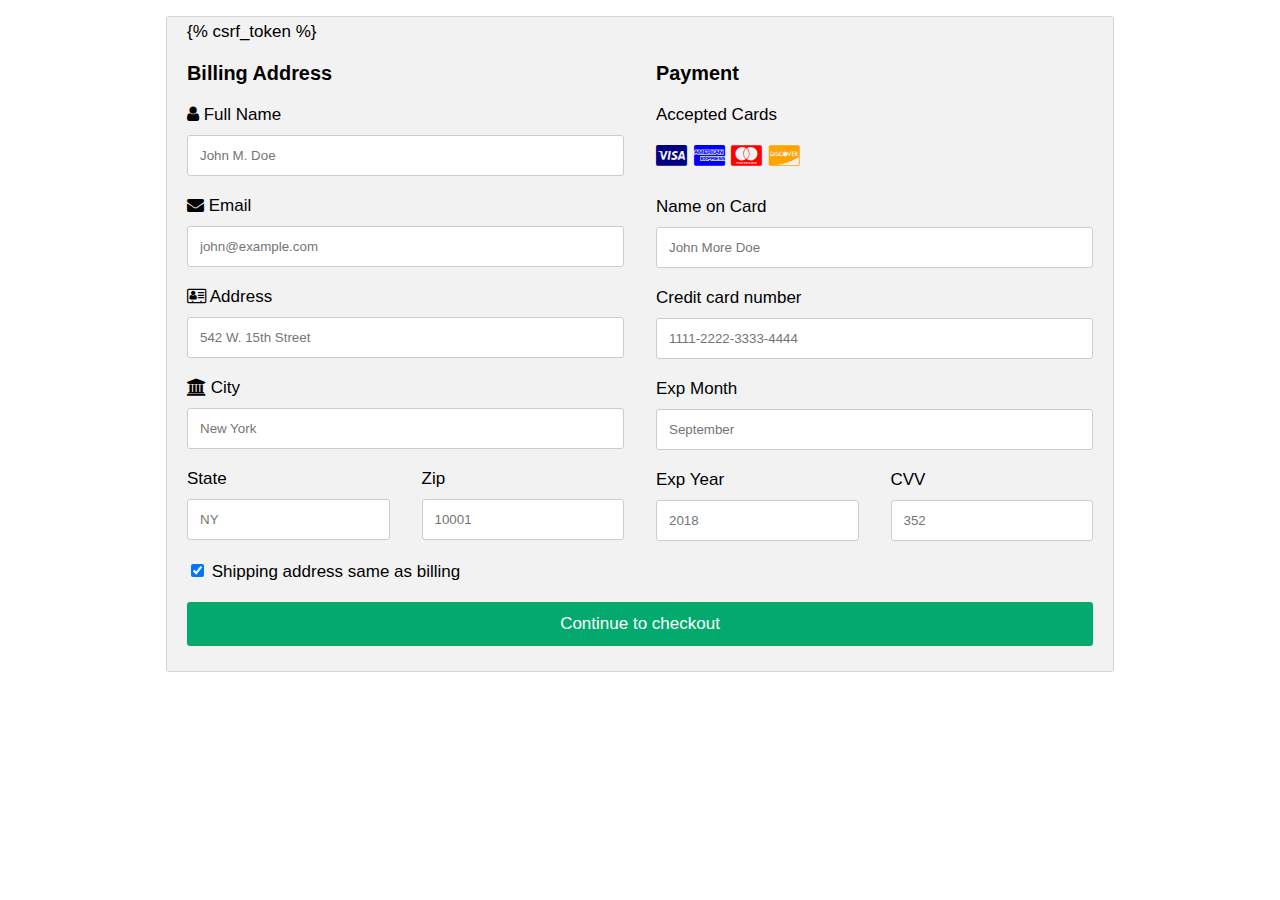
<file: template/address.html>
<!DOCTYPE html>
<html>
<head>
<meta name="viewport" content="width=device-width, initial-scale=1">
<link rel="stylesheet" href="https://cdnjs.cloudflare.com/ajax/libs/font-awesome/4.7.0/css/font-awesome.min.css">
<style>
body {
  font-family: Arial;
  font-size: 17px;
  padding: 8px;
}

* {
  box-sizing: border-box;
}

.row {
  display: -ms-flexbox; /* IE10 */
  display: flex;
  -ms-flex-wrap: wrap; /* IE10 */
  flex-wrap: wrap;
  margin: 0 -16px;
}

.col-25 {
  -ms-flex: 25%; /* IE10 */
  flex: 25%;
}

.col-50 {
  -ms-flex: 50%; /* IE10 */
  flex: 50%;
}

.col-75 {
  -ms-flex: 75%; /* IE10 */
  flex: 75%;
}

.col-25,
.col-50,
.col-75 {
  padding: 0 16px;
}

.container {
  background-color: #f2f2f2;
  padding: 5px 20px 15px 20px;
  border: 1px solid lightgrey;
  border-radius: 3px;
}

input[type=text] {
  width: 100%;
  margin-bottom: 20px;
  padding: 12px;
  border: 1px solid #ccc;
  border-radius: 3px;
}

label {
  margin-bottom: 10px;
  display: block;
}

.icon-container {
  margin-bottom: 20px;
  padding: 7px 0;
  font-size: 24px;
}

.btn {
  background-color: #04AA6D;
  color: white;
  padding: 12px;
  margin: 10px 0;
  border: none;
  width: 100%;
  border-radius: 3px;
  cursor: pointer;
  font-size: 17px;
}

.btn:hover {
  background-color: #45a049;
}

a {
  color: #2196F3;
}

hr {
  border: 1px solid lightgrey;
}

span.price {
  float: right;
  color: grey;
}

/* Responsive layout - when the screen is less than 800px wide, make the two columns stack on top of each other instead of next to each other (also change the direction - make the "cart" column go on top) */
@media (max-width: 800px) {
  .row {
    flex-direction: column-reverse;
  }
  .col-25 {
    margin-bottom: 20px;
  }
}
</style>
</head>
<body>


<div class="row">
  <div class="col-75">
    <div class="container"style="margin-left:150px;margin-right:150px">
      <form action="/succesfull/" method="post">
        {% csrf_token %}
        <div class="row">
          <div class="col-50">
            <h3>Billing Address</h3>
            <label for="fname"><i class="fa fa-user"required></i> Full Name</label>
            <input type="text" id="fname" name="firstname" placeholder="John M. Doe">
            <label for="email"><i class="fa fa-envelope"></i> Email</label>
            <input type="text" id="email" name="email" placeholder="john@example.com">
            <label for="adr"><i class="fa fa-address-card-o"required></i> Address</label>
            <input type="text" id="adr" name="address" placeholder="542 W. 15th Street">
            <label for="city"><i class="fa fa-institution"required></i> City</label>
            <input type="text" id="city" name="city" placeholder="New York">

            <div class="row">
              <div class="col-50">
                <label for="state">State</label>
                <input type="text" id="state" name="state" placeholder="NY"required>
              </div>
              <div class="col-50">
                <label for="zip">Zip</label>
                <input type="text" id="zip" name="zip" placeholder="10001"required>
              </div>
            </div>
          </div>

          <div class="col-50">
            <h3>Payment</h3>
            <label for="fname">Accepted Cards</label>
            <div class="icon-container">
              <i class="fa fa-cc-visa" style="color:navy;"></i>
              <i class="fa fa-cc-amex" style="color:blue;"></i>
              <i class="fa fa-cc-mastercard" style="color:red;"></i>
              <i class="fa fa-cc-discover" style="color:orange;"></i>
            </div>
            <label for="cname">Name on Card</label>
            <input type="text" id="cname" name="cardname" placeholder="John More Doe"required>
            <label for="ccnum">Credit card number</label>
            <input type="text" id="ccnum" name="cardnumber" placeholder="1111-2222-3333-4444"required>
            <label for="expmonth">Exp Month</label>
            <input type="text" id="expmonth" name="expmonth" placeholder="September">
            <div class="row">
              <div class="col-50">
                <label for="expyear">Exp Year</label>
                <input type="text" id="expyear" name="expyear" placeholder="2018"required>
              </div>
              <div class="col-50">
                <label for="cvv">CVV</label>
                <input type="text" id="cvv" name="cvv" placeholder="352"required>
              </div>
            </div>
          </div>
          
        </div>
        <label>
          <input type="checkbox" checked="checked" name="sameadr"> Shipping address same as billing
        </label>
        <input type="submit" value="Continue to checkout" class="btn" >
      </form>
    </div>
  </div>
 
</div>
<script>
    function al()
    {
        alert('Done')
    }
</script>

</body>
</html>
</file>
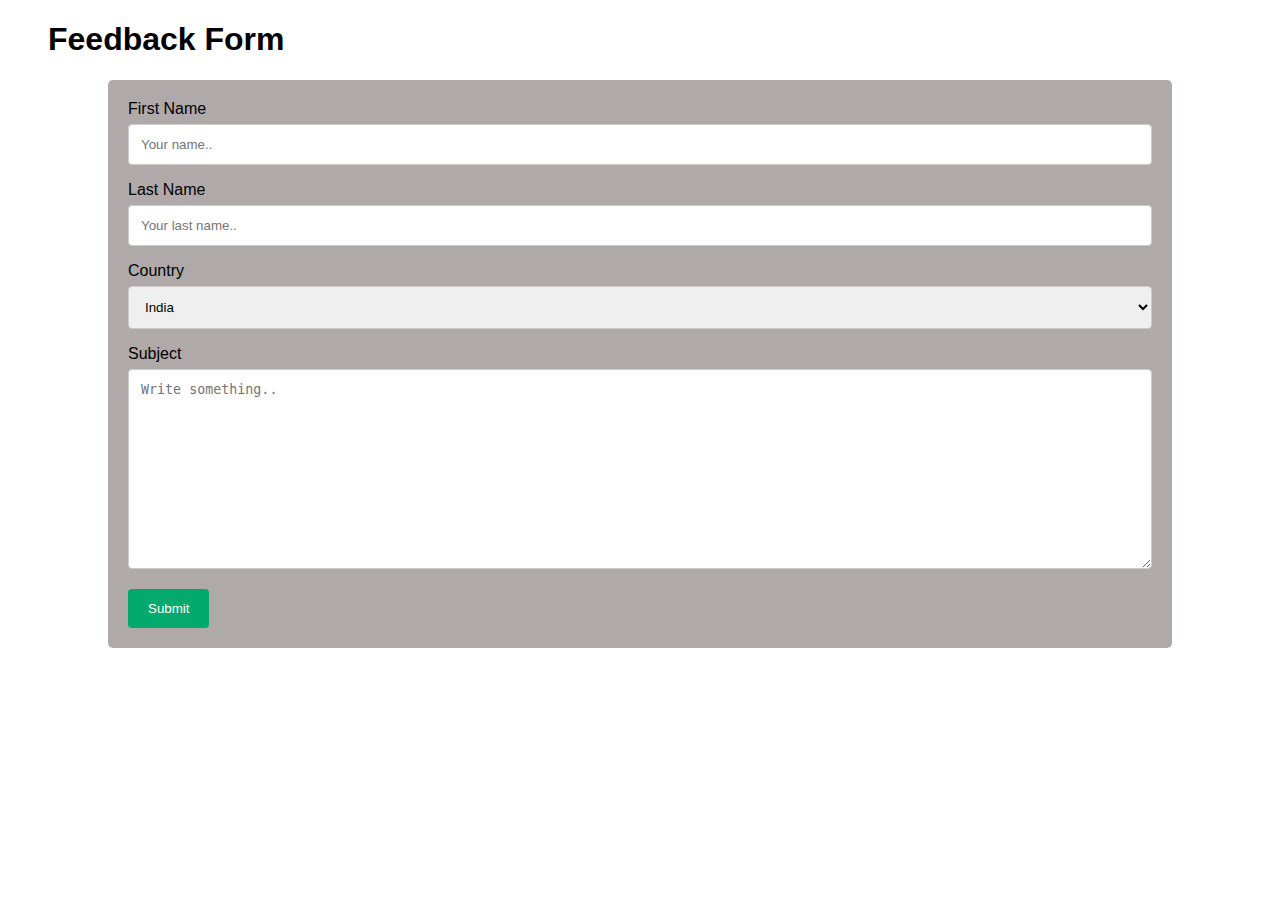
<file: template/feedback.html>
<!DOCTYPE html>
<html>
<head>
<meta name="viewport" content="width=device-width, initial-scale=1">
<style>
body {font-family: Arial, Helvetica, sans-serif;}
* {box-sizing: border-box;}

input[type=text], select, textarea {
  width: 100%;
  padding: 12px;
  border: 1px solid #ccc;
  border-radius: 4px;
  box-sizing: border-box;
  margin-top: 6px;
  margin-bottom: 16px;
  resize: vertical;
}

input[type=submit] {
  background-color: #04AA6D;
  color: white;
  padding: 12px 20px;
  border: none;
  border-radius: 4px;
  cursor: pointer;
}

input[type=submit]:hover {
  background-color: #45a049;
}

.container {
  border-radius: 5px;
  margin-left: 100px;
  margin-right: 100px;
  background-color: #afa9a9;
  padding: 20px;
}
</style>
</head>
<body>

<h1 style="margin-left: 40px;">Feedback Form</h1>


<div class="container">
  <form action="/action_page.php">
    <label for="fname">First Name</label>
    <input type="text" id="fname" name="firstname" placeholder="Your name..">

    <label for="lname">Last Name</label>
    <input type="text" id="lname" name="lastname" placeholder="Your last name..">

    <label for="country">Country</label>
    <select id="country" name="country">
      <option value="australia">India</option>
      <option value="canada">Canada</option>
      <option value="usa">USA</option>
    </select>

    <label for="subject">Subject</label>
    <textarea id="subject" name="subject" placeholder="Write something.." style="height:200px"></textarea>

    <input type="submit" value="Submit">
  </form>
</div>

</body>
</html>
</file>
